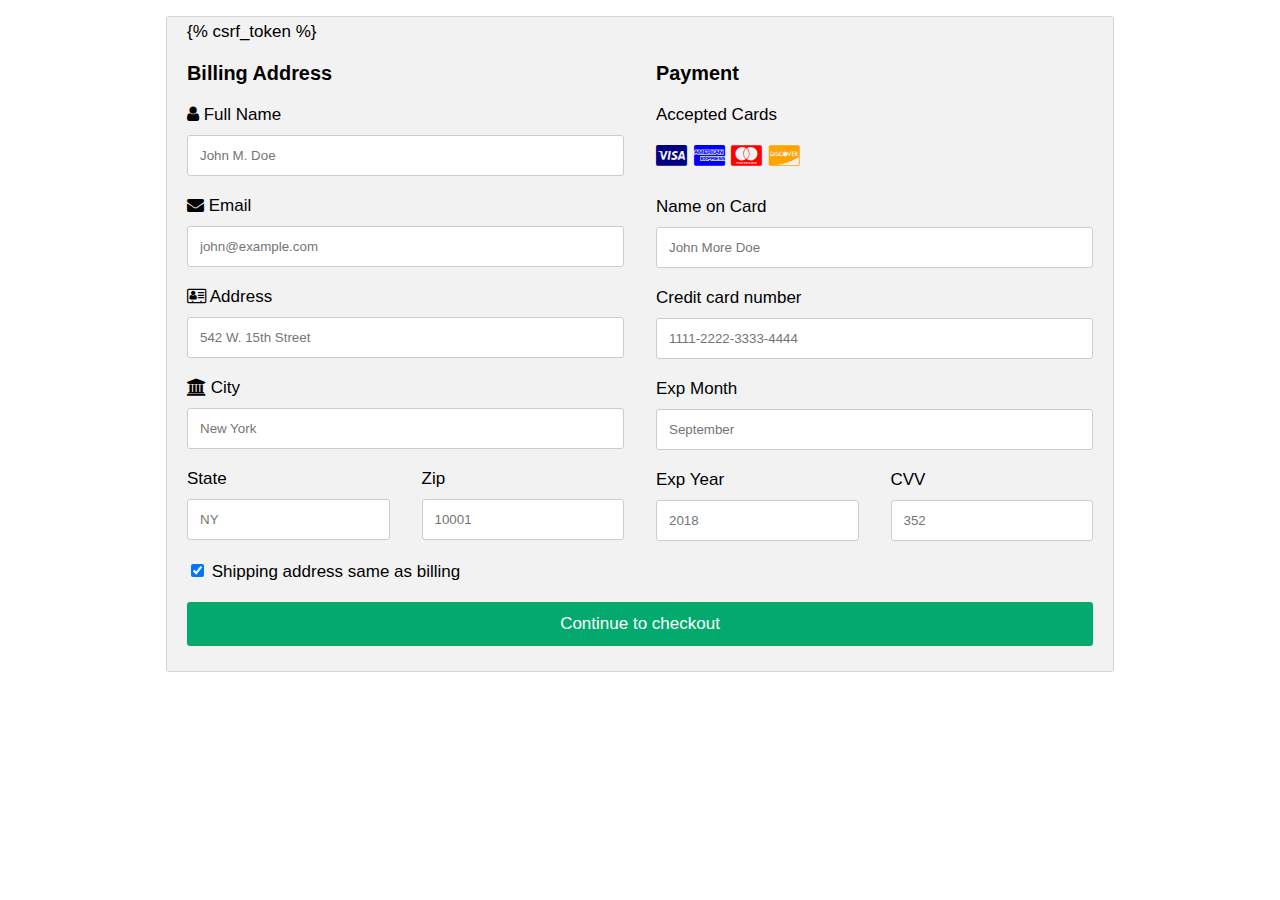
<file: template/address.html>
<!DOCTYPE html>
<html>
<head>
<meta name="viewport" content="width=device-width, initial-scale=1">
<link rel="stylesheet" href="https://cdnjs.cloudflare.com/ajax/libs/font-awesome/4.7.0/css/font-awesome.min.css">
<style>
body {
  font-family: Arial;
  font-size: 17px;
  padding: 8px;
}

* {
  box-sizing: border-box;
}

.row {
  display: -ms-flexbox; /* IE10 */
  display: flex;
  -ms-flex-wrap: wrap; /* IE10 */
  flex-wrap: wrap;
  margin: 0 -16px;
}

.col-25 {
  -ms-flex: 25%; /* IE10 */
  flex: 25%;
}

.col-50 {
  -ms-flex: 50%; /* IE10 */
  flex: 50%;
}

.col-75 {
  -ms-flex: 75%; /* IE10 */
  flex: 75%;
}

.col-25,
.col-50,
.col-75 {
  padding: 0 16px;
}

.container {
  background-color: #f2f2f2;
  padding: 5px 20px 15px 20px;
  border: 1px solid lightgrey;
  border-radius: 3px;
}

input[type=text] {
  width: 100%;
  margin-bottom: 20px;
  padding: 12px;
  border: 1px solid #ccc;
  border-radius: 3px;
}

label {
  margin-bottom: 10px;
  display: block;
}

.icon-container {
  margin-bottom: 20px;
  padding: 7px 0;
  font-size: 24px;
}

.btn {
  background-color: #04AA6D;
  color: white;
  padding: 12px;
  margin: 10px 0;
  border: none;
  width: 100%;
  border-radius: 3px;
  cursor: pointer;
  font-size: 17px;
}

.btn:hover {
  background-color: #45a049;
}

a {
  color: #2196F3;
}

hr {
  border: 1px solid lightgrey;
}

span.price {
  float: right;
  color: grey;
}

/* Responsive layout - when the screen is less than 800px wide, make the two columns stack on top of each other instead of next to each other (also change the direction - make the "cart" column go on top) */
@media (max-width: 800px) {
  .row {
    flex-direction: column-reverse;
  }
  .col-25 {
    margin-bottom: 20px;
  }
}
</style>
</head>
<body>


<div class="row">
  <div class="col-75">
    <div class="container"style="margin-left:150px;margin-right:150px">
      <form action="/succesfull/" method="post">
        {% csrf_token %}
        <div class="row">
          <div class="col-50">
            <h3>Billing Address</h3>
            <label for="fname"><i class="fa fa-user"required></i> Full Name</label>
            <input type="text" id="fname" name="firstname" placeholder="John M. Doe">
            <label for="email"><i class="fa fa-envelope"></i> Email</label>
            <input type="text" id="email" name="email" placeholder="john@example.com">
            <label for="adr"><i class="fa fa-address-card-o"required></i> Address</label>
            <input type="text" id="adr" name="address" placeholder="542 W. 15th Street">
            <label for="city"><i class="fa fa-institution"required></i> City</label>
            <input type="text" id="city" name="city" placeholder="New York">

            <div class="row">
              <div class="col-50">
                <label for="state">State</label>
                <input type="text" id="state" name="state" placeholder="NY"required>
              </div>
              <div class="col-50">
                <label for="zip">Zip</label>
                <input type="text" id="zip" name="zip" placeholder="10001"required>
              </div>
            </div>
          </div>

          <div class="col-50">
            <h3>Payment</h3>
            <label for="fname">Accepted Cards</label>
            <div class="icon-container">
              <i class="fa fa-cc-visa" style="color:navy;"></i>
              <i class="fa fa-cc-amex" style="color:blue;"></i>
              <i class="fa fa-cc-mastercard" style="color:red;"></i>
              <i class="fa fa-cc-discover" style="color:orange;"></i>
            </div>
            <label for="cname">Name on Card</label>
            <input type="text" id="cname" name="cardname" placeholder="John More Doe"required>
            <label for="ccnum">Credit card number</label>
            <input type="text" id="ccnum" name="cardnumber" placeholder="1111-2222-3333-4444"required>
            <label for="expmonth">Exp Month</label>
            <input type="text" id="expmonth" name="expmonth" placeholder="September">
            <div class="row">
              <div class="col-50">
                <label for="expyear">Exp Year</label>
                <input type="text" id="expyear" name="expyear" placeholder="2018"required>
              </div>
              <div class="col-50">
                <label for="cvv">CVV</label>
                <input type="text" id="cvv" name="cvv" placeholder="352"required>
              </div>
            </div>
          </div>
          
        </div>
        <label>
          <input type="checkbox" checked="checked" name="sameadr"> Shipping address same as billing
        </label>
        <input type="submit" value="Continue to checkout" class="btn" >
      </form>
    </div>
  </div>
 
</div>
<script>
    function al()
    {
        alert('Done')
    }
</script>

</body>
</html>
</file>
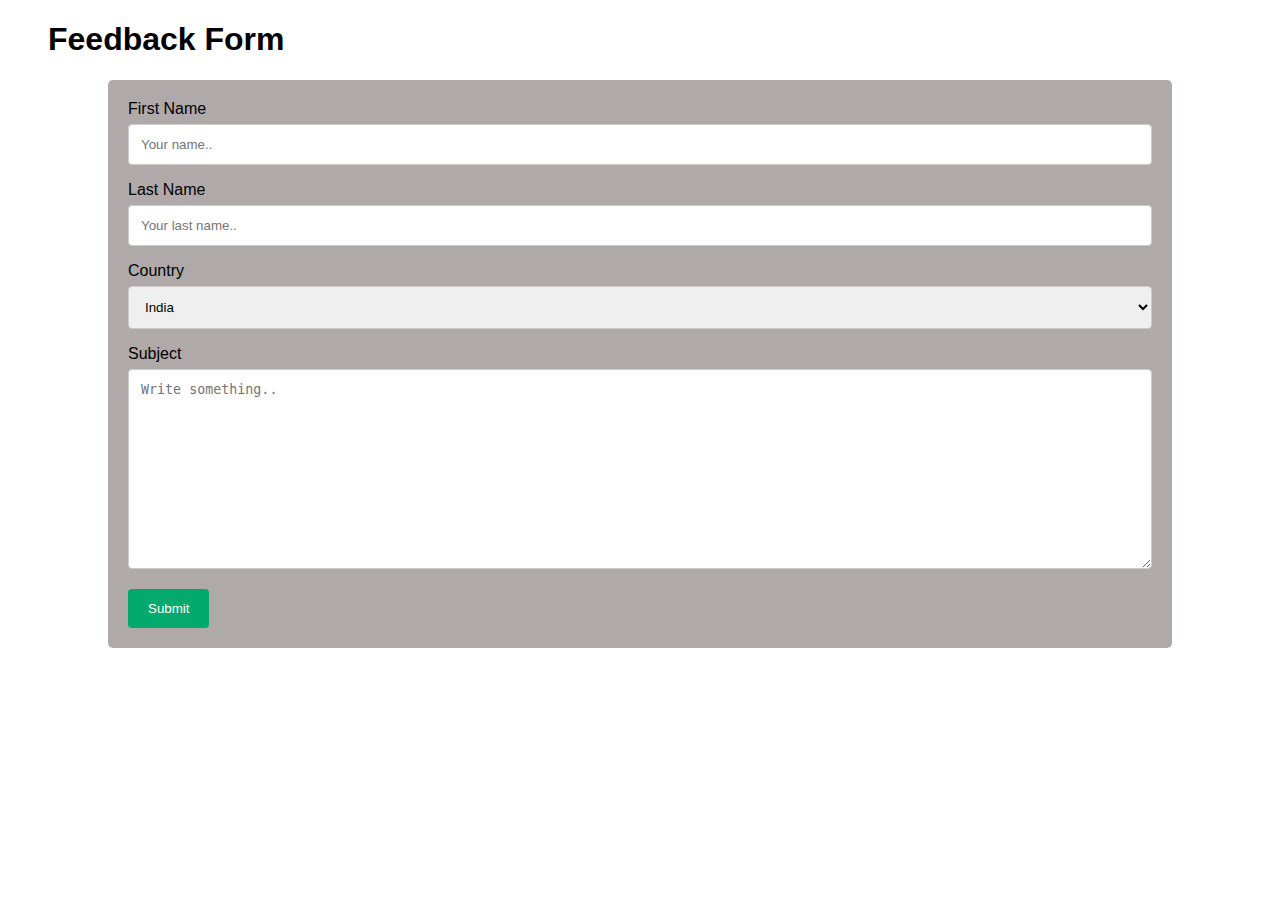
<file: template/feedback.html>
<!DOCTYPE html>
<html>
<head>
<meta name="viewport" content="width=device-width, initial-scale=1">
<style>
body {font-family: Arial, Helvetica, sans-serif;}
* {box-sizing: border-box;}

input[type=text], select, textarea {
  width: 100%;
  padding: 12px;
  border: 1px solid #ccc;
  border-radius: 4px;
  box-sizing: border-box;
  margin-top: 6px;
  margin-bottom: 16px;
  resize: vertical;
}

input[type=submit] {
  background-color: #04AA6D;
  color: white;
  padding: 12px 20px;
  border: none;
  border-radius: 4px;
  cursor: pointer;
}

input[type=submit]:hover {
  background-color: #45a049;
}

.container {
  border-radius: 5px;
  margin-left: 100px;
  margin-right: 100px;
  background-color: #afa9a9;
  padding: 20px;
}
</style>
</head>
<body>

<h1 style="margin-left: 40px;">Feedback Form</h1>


<div class="container">
  <form action="/action_page.php">
    <label for="fname">First Name</label>
    <input type="text" id="fname" name="firstname" placeholder="Your name..">

    <label for="lname">Last Name</label>
    <input type="text" id="lname" name="lastname" placeholder="Your last name..">

    <label for="country">Country</label>
    <select id="country" name="country">
      <option value="australia">India</option>
      <option value="canada">Canada</option>
      <option value="usa">USA</option>
    </select>

    <label for="subject">Subject</label>
    <textarea id="subject" name="subject" placeholder="Write something.." style="height:200px"></textarea>

    <input type="submit" value="Submit">
  </form>
</div>

</body>
</html>
</file>
